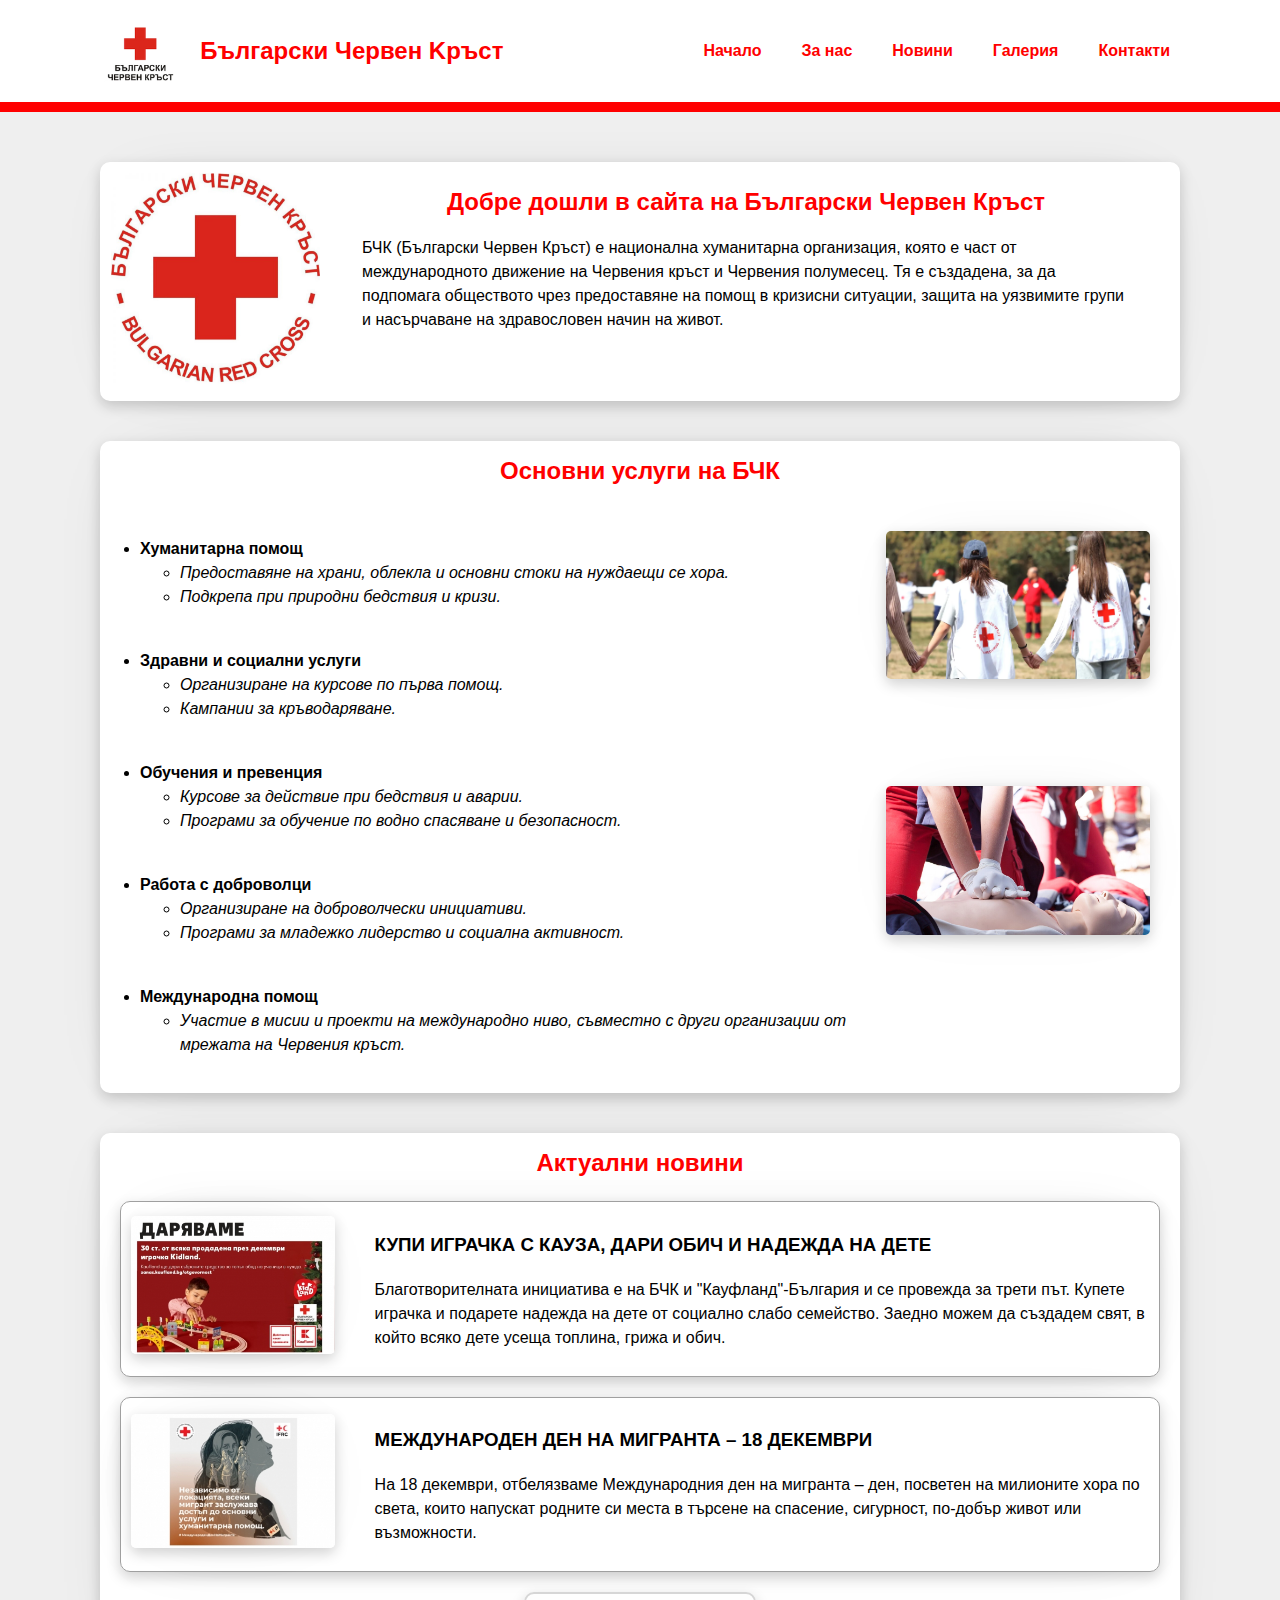
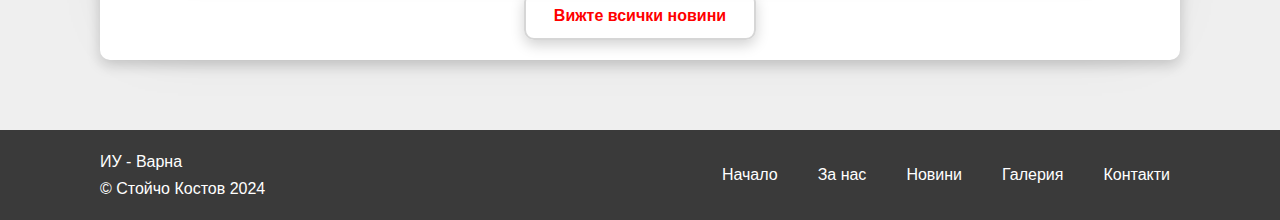
<file: index.html>
<!DOCTYPE html>
<html lang="bg">
<head>
    <meta charset="UTF-8">
    <meta name="viewport" content="width=device-width, initial-scale=1.0">
    <meta name="description" content="Главната страница на БЧК">
    <meta name="keywords" content="БЧК, Български Червен Кръст, организация, доброволност">
    <meta name="author" content="Стойчо Костов">
    <title>Български Червен кръст</title>
    <link rel="stylesheet" href="style.css">
    <link rel="icon" href="images/logo.png" type="image/x-icon">
</head>
<body>
    <header>
        <div class="container">
            <div class="header">
                <img src="images/logo.png" alt="Лого" class="logo">
                <h1>Български Червен Kръст</h1>
            </div>
            <nav>
                <ul>
                    <li><a href="index.html" title="Начало">Начало</a></li>
                    <li><a href="about.html" title="За нас">За нас</a></li>
                    <li><a href="news.html" title="Новини">Новини</a></li>
                    <li><a href="gallery.html" title="Галерия">Галерия</a></li>
                    <li><a href="contact.html" title="Контакти">Контакти</a></li>
                </ul>
            </nav>
        </div>
    </header>

    <main>
        <div class="container mainpage-container">
            <div class="content-container">
                <div class="mainpage">
                    <aside>
                        <img loading="lazy" src="images/mainpage_logo.png" alt="БЧК Лого">
                    </aside>
                    <section>
                        <h2>Добре дошли в сайта на Български Червен Кръст</h2>
                        <p>
                            БЧК (Български Червен Кръст) е национална хуманитарна организация, която е част от международното движение на Червения кръст и Червения полумесец. Тя е създадена, за да подпомага обществото чрез предоставяне на помощ в кризисни ситуации, защита на уязвимите групи и насърчаване на здравословен начин на живот.
                        </p>
                    </section>
                </div>
            </div>
            <div class="content-container">
                <div class="mainpage-services">
                    <h2>Основни услуги на БЧК</h2>
                    <section>
                        <ul class="mainlist">
                            <li class="mainlist-item">
                                Хуманитарна помощ
                                <ul class="sublist">
                                    <li class="sublist-item">Предоставяне на храни, облекла и основни стоки на нуждаещи се хора.</li>
                                    <li class="sublist-item">Подкрепа при природни бедствия и кризи.</li>
                                </ul>
                            </li>
                            <li class="mainlist-item">
                                Здравни и социални услуги
                                <ul class="sublist">
                                    <li class="sublist-item">Организиране на курсове по първа помощ.</li>
                                    <li class="sublist-item">Кампании за кръводаряване.</li>
                                </ul>
                            </li>
                            <li class="mainlist-item">
                                Обучения и превенция
                                <ul class="sublist">
                                    <li class="sublist-item">Курсове за действие при бедствия и аварии.</li>
                                    <li class="sublist-item">Програми за обучение по водно спасяване и безопасност.</li>
                                </ul>
                            </li>
                            <li class="mainlist-item">
                                Работа с доброволци
                                <ul class="sublist">
                                    <li class="sublist-item">Организиране на доброволчески инициативи.</li>
                                    <li class="sublist-item">Програми за младежко лидерство и социална активност.</li>
                                </ul>
                            </li>
                            <li class="mainlist-item">
                                Международна помощ
                                <ul class="sublist">
                                    <li class="sublist-item">Участие в мисии и проекти на международно ниво, съвместно с други организации от мрежата на Червения кръст.</li>
                                </ul>
                            </li>
                        </ul>
                    </section>
                    <aside>
                        <img loading="lazy" src="images/image1.png" alt="БЧК Изображение 1">
                        <img loading="lazy" src="images/image2.jpg" alt="БЧК Изображение 2">
                    </aside>
                </div>
            </div>
            <div class="content-container">
                <div class="mainpage-news">
                    <h2>Актуални новини</h2>
                    <div class="content-container">
                        <div class="mainpage-news-article">
                            <aside>
                                <img loading="lazy" src="images/news/kidland_bchk_dareniq.jpg" alt="БЧК - Даряваме 30ст. от всяка продадена през декември играчка Kidland.">
                            </aside>
                            <section>
                                <h3>КУПИ ИГРАЧКА С КАУЗА, ДАРИ ОБИЧ И НАДЕЖДА НА ДЕТЕ</h3>
                                <p>Благотворителната инициатива е на БЧК и "Кауфланд"-България и се провежда за трети път. Купете играчка и подарете надежда на дете от социално слабо семейство. Заедно можем да създадем свят, в който всяко дете усеща топлина, грижа и обич.</p>
                            </section>
                        </div>
                    </div>
                    <div class="content-container">
                        <div class="mainpage-news-article">
                            <aside>
                                <img loading="lazy" src="images/news/den-na-migranta.jpg" alt="Международен ден на мигранта">
                            </aside>
                            <section>
                                <h3>МЕЖДУНАРОДЕН ДЕН НА МИГРАНТА – 18 ДЕКЕМВРИ</h3>
                                <p>На 18 декември, отбелязваме Международния ден на мигранта – ден, посветен на милионите хора по света, които напускат родните си места в търсене на спасение, сигурност,  по-добър живот или възможности. </p>
                            </section>
                        </div>
                    </div>
                    <a href="news.html" class="news-link" title="Всички новини">Вижте всички новини</a>
                </div>
            </div>
        </div>
    </main>
    

    <footer>
        <div class="container">
            <div class="credits">
                <p>ИУ - Варна</p>
                <p>&copy; Стойчо Костов 2024</p>
            </div>
            <nav>
                <ul>
                    <li><a href="index.html" title="Начало">Начало</a></li>
                    <li><a href="about.html" title="За нас">За нас</a></li>
                    <li><a href="news.html" title="Новини">Новини</a></li>
                    <li><a href="gallery.html" title="Галерия">Галерия</a></li>
                    <li><a href="contact.html" title="Контакти">Контакти</a></li>
                </ul>
            </nav>
        </div>
    </footer>
</body>
</html>
</file>
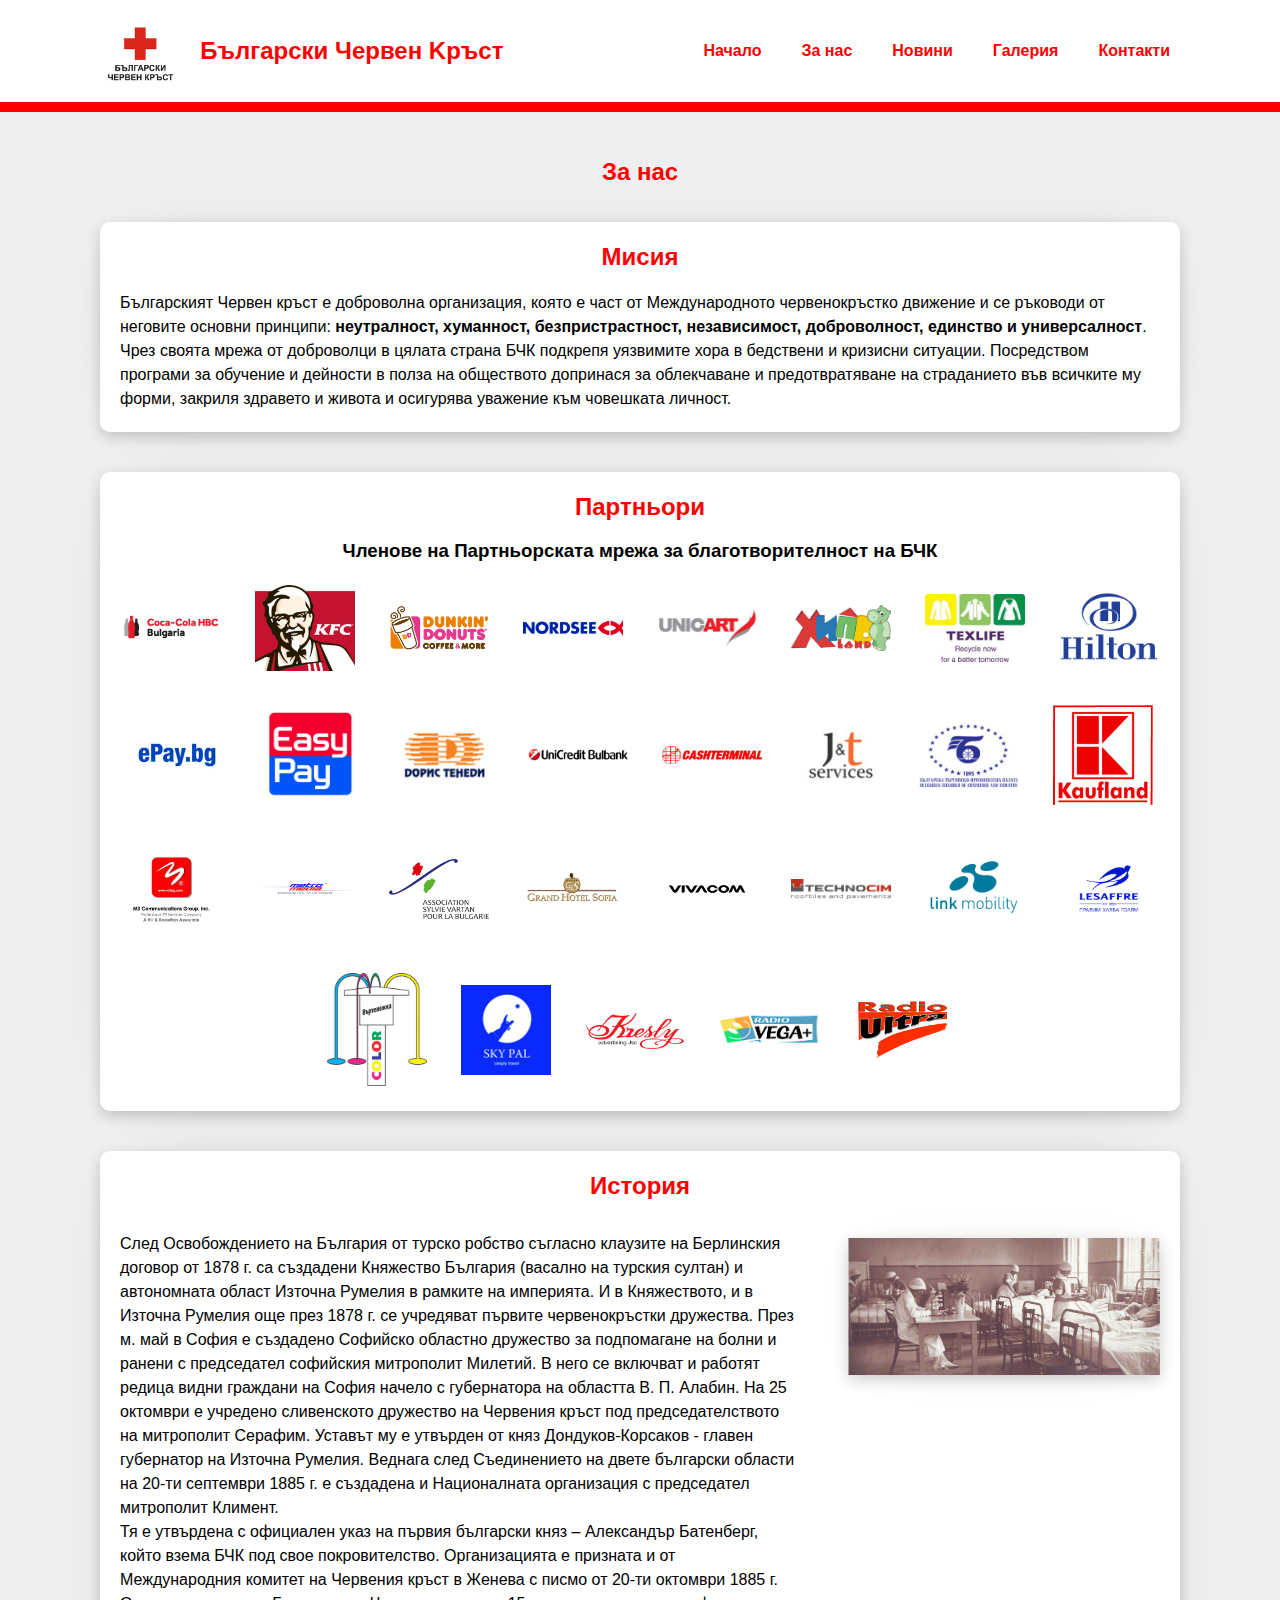
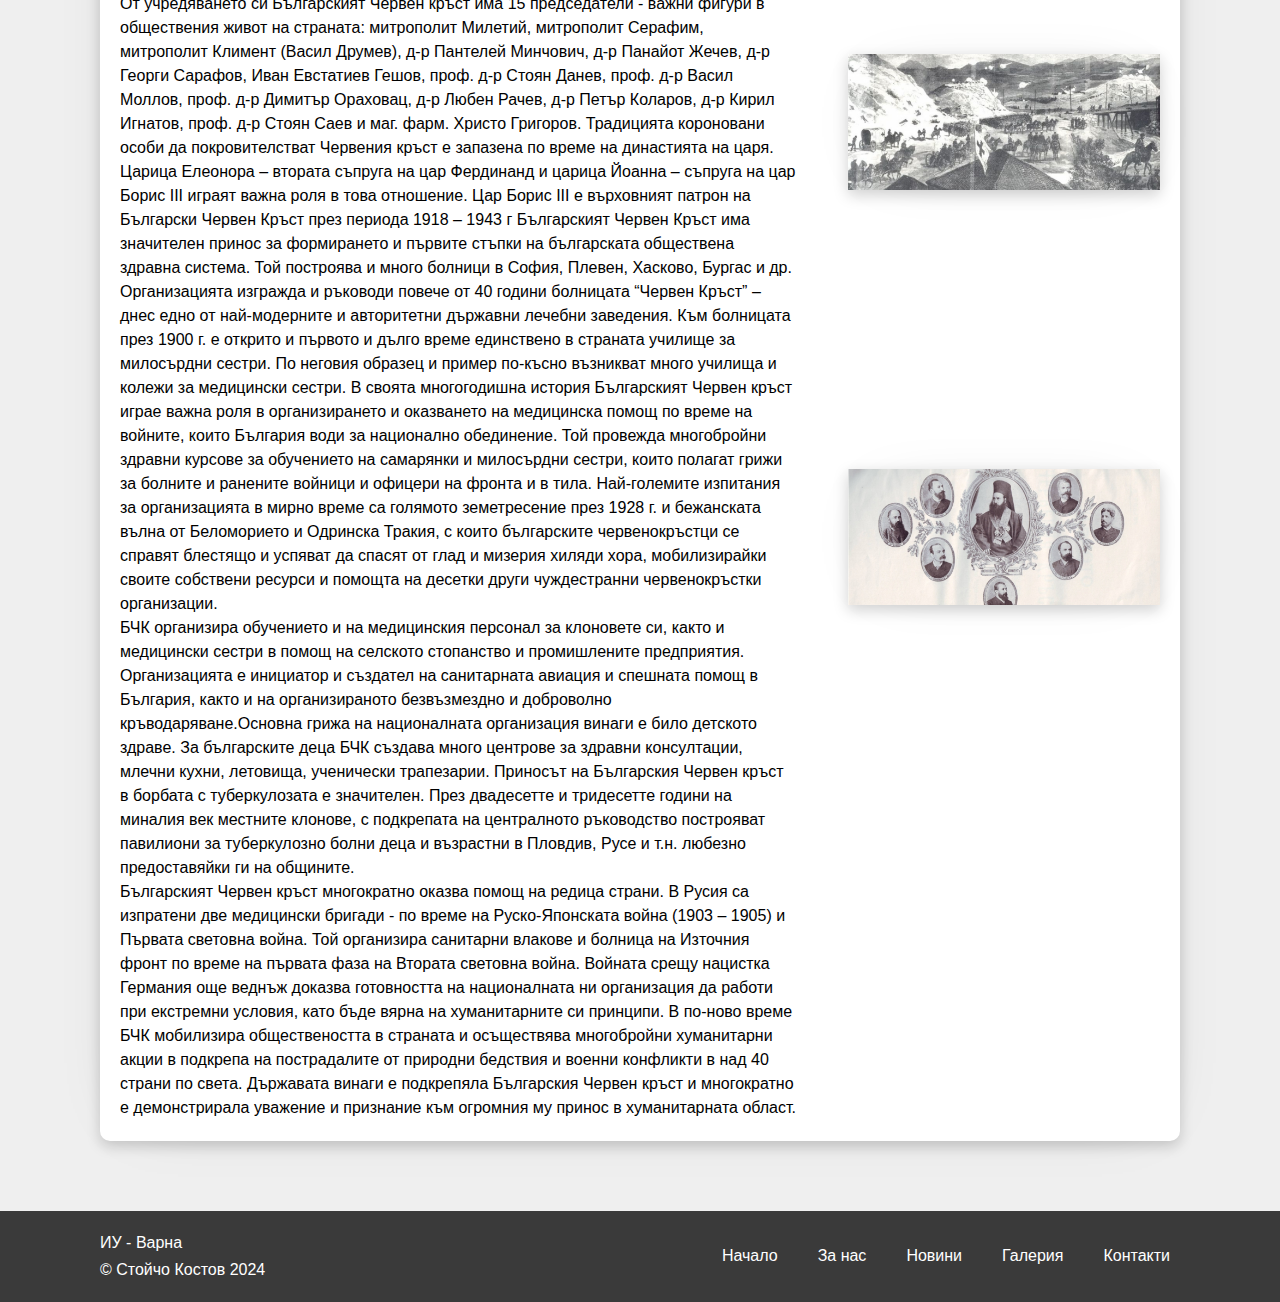
<file: about.html>
<!DOCTYPE html>
<html lang="bg">
<head>
    <meta charset="UTF-8">
    <meta name="viewport" content="width=device-width, initial-scale=1.0">
    <meta name="description" content="Информация, история и мисия на БЧК">
    <meta name="keywords" content="БЧК, Български Червен Кръст, Информация за БЧК">
    <meta name="author" content="Стойчо Костов">
    <title>За нас</title>
    <link rel="stylesheet" href="style.css">
    <link rel="icon" href="images/logo.png" type="image/x-icon">
</head>
<body>
    <header>
        <div class="container">
            <div class="header">
                <img src="images/logo.png" alt="Лого" class="logo">
                <h1>Български Червен Kръст</h1>
            </div>
            <nav>
                <ul>
                    <li><a href="index.html" title="Начало">Начало</a></li>
                    <li><a href="about.html" title="За нас">За нас</a></li>
                    <li><a href="news.html" title="Новини">Новини</a></li>
                    <li><a href="gallery.html" title="Галерия">Галерия</a></li>
                    <li><a href="contact.html" title="Контакти">Контакти</a></li>
                </ul>
            </nav>
        </div>
    </header>

    <main>
        <div class="container aboutpage-container">
            <h2>За нас</h2>
            <div class="content-container">
                <div class="mission">
                    <h2>Мисия</h2>
                    <p>Българският Червен кръст е доброволна организация, която е част от Международното червенокръстко движение и се ръководи от неговите основни принципи: <span class="bold">неутралност, хуманност, безпристрастност, независимост, доброволност, единство и универсалност</span>. Чрез своята мрежа от доброволци в цялата страна БЧК подкрепя уязвимите хора в бедствени и кризисни ситуации. Посредством програми за обучение и дейности в полза на обществото допринася за облекчаване и предотвратяване на страданието във всичките му форми, закриля здравето и живота и осигурява уважение към човешката личност. </p>
                </div>
            </div>
            <div class="content-container">
                <div class="partners">
                    <h2>Партньори</h2>
                    <h3>Членове на Партньорската мрежа за благотворителност на БЧК</h3>
                    <div class="partner-logos">
                        <img loading="lazy" src="images/partner_logos/cocacola.jpg" alt="Кока Кола">
                        <img loading="lazy" src="images/partner_logos/kfc.jpg" alt="KFC">
                        <img loading="lazy" src="images/partner_logos/dunkindonuts.jpg" alt="Dunkin Donuts">
                        <img loading="lazy" src="images/partner_logos/nordsee.jpg" alt="Nordsee">
                        <img loading="lazy" src="images/partner_logos/unicart.jpg" alt="Unicart">
                        <img loading="lazy" src="images/partner_logos/hipoland.jpg" alt="Hipoland">
                        <img loading="lazy" src="images/partner_logos/texlife.jpg" alt="Texlife">
                        <img loading="lazy" src="images/partner_logos/hilton.jpg" alt="Hilton">
                        <img loading="lazy" src="images/partner_logos/epay.jpg" alt="ePay">
                        <img loading="lazy" src="images/partner_logos/easypay.jpg" alt="Easypay">
                        <img loading="lazy" src="images/partner_logos/doris_tenedi.jpg" alt="Дорис Тенеди">
                        <img loading="lazy" src="images/partner_logos/unicredit.jpg" alt="UniCredit Bulbank">
                        <img loading="lazy" src="images/partner_logos/cashterminal.jpg" alt="CashTerminal">
                        <img loading="lazy" src="images/partner_logos/jt.jpg" alt="J&T Services">
                        <img loading="lazy" src="images/partner_logos/btp.jpg" alt="Българска търговско-промишлена палата">
                        <img loading="lazy" src="images/partner_logos/kaufland.jpg" alt="Кауфланд">
                        <img loading="lazy" src="images/partner_logos/m3.jpg" alt="M3 Communications Group">
                        <img loading="lazy" src="images/partner_logos/metro.jpg" alt="Metro Media">
                        <img loading="lazy" src="images/partner_logos/sylvievartan.jpg" alt="Association Sylvie Vartan Pour La Bulgarie">
                        <img loading="lazy" src="images/partner_logos/grandhotel.jpg" alt="Grand Hotel Sofia">
                        <img loading="lazy" src="images/partner_logos/vivacom.jpg" alt="Vivacom">
                        <img loading="lazy" src="images/partner_logos/technocim.jpg" alt="Technocim">
                        <img loading="lazy" src="images/partner_logos/linkmobility.jpg" alt="Link Mobility">
                        <img loading="lazy" src="images/partner_logos/lesaffre.jpg" alt="Lesaffre">
                        <img loading="lazy" src="images/partner_logos/color.jpg" alt="Color">
                        <img loading="lazy" src="images/partner_logos/skypal.jpg" alt="Sky Pal">
                        <img loading="lazy" src="images/partner_logos/kresly.jpg" alt="Kresly Advertising">
                        <img loading="lazy" src="images/partner_logos/radiovega.jpg" alt="Radio Vega+">
                        <img loading="lazy" src="images/partner_logos/radioultra.jpg" alt="Radio Ultra">
                    </div>
                </div>
            </div>
            <div class="content-container">
                <div class="history">
                    <h2>История</h2>
                    <section>
                        <p>
                            След Освобождението на България от турско робство съгласно клаузите на Берлинския договор от 1878 г. са създадени Княжество България (васално на турския султан) и автономната област Източна Румелия в рамките на империята. И в Княжеството, и в Източна Румелия още през 1878 г. се учредяват първите червенокръстки дружества. През м. май в София е създадено Софийско областно дружество за подпомагане на болни и ранени с председател софийския митрополит Милетий. В него се включват и работят редица видни граждани на София начело с губернатора на областта В. П. Алабин. На 25 октомври е учредено сливенското дружество на Червения кръст под председателството на митрополит Серафим. Уставът му е утвърден от княз Дондуков-Корсаков - главен губернатор на Източна Румелия. Веднага след Съединението на двете български области на 20-ти септември 1885 г. е създадена и Националната организация с председател митрополит Климент.
                            <br>Тя е утвърдена с официален указ на първия български княз – Александър Батенберг, който взема БЧК под свое покровителство. Организацията е призната и от Международния комитет на Червения кръст в Женева с писмо от 20-ти октомври 1885 г. От учредяването си Българският Червен кръст има 15 председатели - важни фигури в обществения живот на страната: митрополит Милетий, митрополит Серафим, митрополит Климент (Васил Друмев), д-р Пантелей Минчович, д-р Панайот Жечев, д-р Георги Сарафов, Иван Евстатиев Гешов, проф. д-р Стоян Данев, проф. д-р Васил Моллов, проф. д-р Димитър Ораховац, д-р Любен Рачев, д-р Петър Коларов, д-р Кирил Игнатов, проф. д-р Стоян Саев и маг. фарм. Христо Григоров. Традицията короновани особи да покровителстват Червения кръст е запазена по време на династията на царя. Царица Елеонора – втората съпруга на цар Фердинанд и царица Йоанна – съпруга на цар Борис III играят важна роля в това отношение. Цар Борис III е върховният патрон на Български Червен Кръст през периода 1918 – 1943 г Българският Червен Кръст има значителен принос за формирането и първите стъпки на българската обществена здравна система. Той построява и много болници в София, Плевен, Хасково, Бургас и др. Организацията изгражда и ръководи повече от 40 години болницата “Червен Кръст” – днес едно от най-модерните и авторитетни държавни лечебни заведения. Към болницата през 1900 г. е открито и първото и дълго време единствено в страната училище за милосърдни сестри. По неговия образец и пример по-късно възникват много училища и колежи за медицински сестри. В своята многогодишна история Българският Червен кръст играе важна роля в организирането и оказването на медицинска помощ по време на войните, които България води за национално обединение. Той провежда многобройни здравни курсове за обучението на самарянки и милосърдни сестри, които полагат грижи за болните и ранените войници и офицери на фронта и в тила. Най-големите изпитания за организацията в мирно време са голямото земетресение през 1928 г. и бежанската вълна от Беломорието и Одринска Тракия, с които българските червенокръстци се справят блестящо и успяват да спасят от глад и мизерия хиляди хора, мобилизирайки своите собствени ресурси и помощта на десетки други чуждестранни червенокръстки организации.
                            <br>БЧК организира обучението и на медицинския персонал за клоновете си, както и медицински сестри в помощ на селското стопанство и промишлените предприятия. Организацията е инициатор и създател на санитарната авиация и спешната помощ в България, както и на организираното безвъзмездно и доброволно кръводаряване.Основна грижа на националната организация винаги е било детското здраве. За българските деца БЧК създава много центрове за здравни консултации, млечни кухни, летовища, ученически трапезарии. Приносът на Българския Червен кръст в борбата с туберкулозата е значителен. През двадесетте и тридесетте години на миналия век местните клонове, с подкрепата на централното ръководство построяват павилиони за туберкулозно болни деца и възрастни в Пловдив, Русе и т.н. любезно предоставяйки ги на общините.
                            <br>Българският Червен кръст многократно оказва помощ на редица страни. В Русия са изпратени две медицински бригади - по време на Руско-Японската война (1903 – 1905) и Първата световна война. Той организира санитарни влакове и болница на Източния фронт по време на първата фаза на Втората световна война. Войната срещу нацистка Германия още веднъж доказва готовността на националната ни организация да работи при екстремни условия, като бъде вярна на хуманитарните си принципи. В по-ново време БЧК мобилизира обществеността в страната и осъществява многобройни хуманитарни акции в подкрепа на пострадалите от природни бедствия и военни конфликти в над 40 страни по света. Държавата винаги е подкрепяла Българския Червен кръст и многократно е демонстрирала уважение и признание към огромния му принос в хуманитарната област. 
                        </p>
                    </section>
                    <aside>
                        <img loading="lazy" src="images/gallery/istoriq/history1.jpg" alt="История 1">
                        <img loading="lazy" src="images/gallery/istoriq/history4.jpg" alt="История 2">
                        <img loading="lazy" src="images/gallery/istoriq/history5.jpg" alt="История 3">
                    </aside>
                </div>
            </div>
        </div>
    </main>

    <footer>
        <div class="container">
            <div class="credits">
                <p>ИУ - Варна</p>
                <p>&copy; Стойчо Костов 2024</p>
            </div>
            <nav>
                <ul>
                    <li><a href="index.html" title="Начало">Начало</a></li>
                    <li><a href="about.html" title="За нас">За нас</a></li>
                    <li><a href="news.html" title="Новини">Новини</a></li>
                    <li><a href="gallery.html" title="Галерия">Галерия</a></li>
                    <li><a href="contact.html" title="Контакти">Контакти</a></li>
                </ul>
            </nav>
        </div>
    </footer>
</body>
</html>
</file>
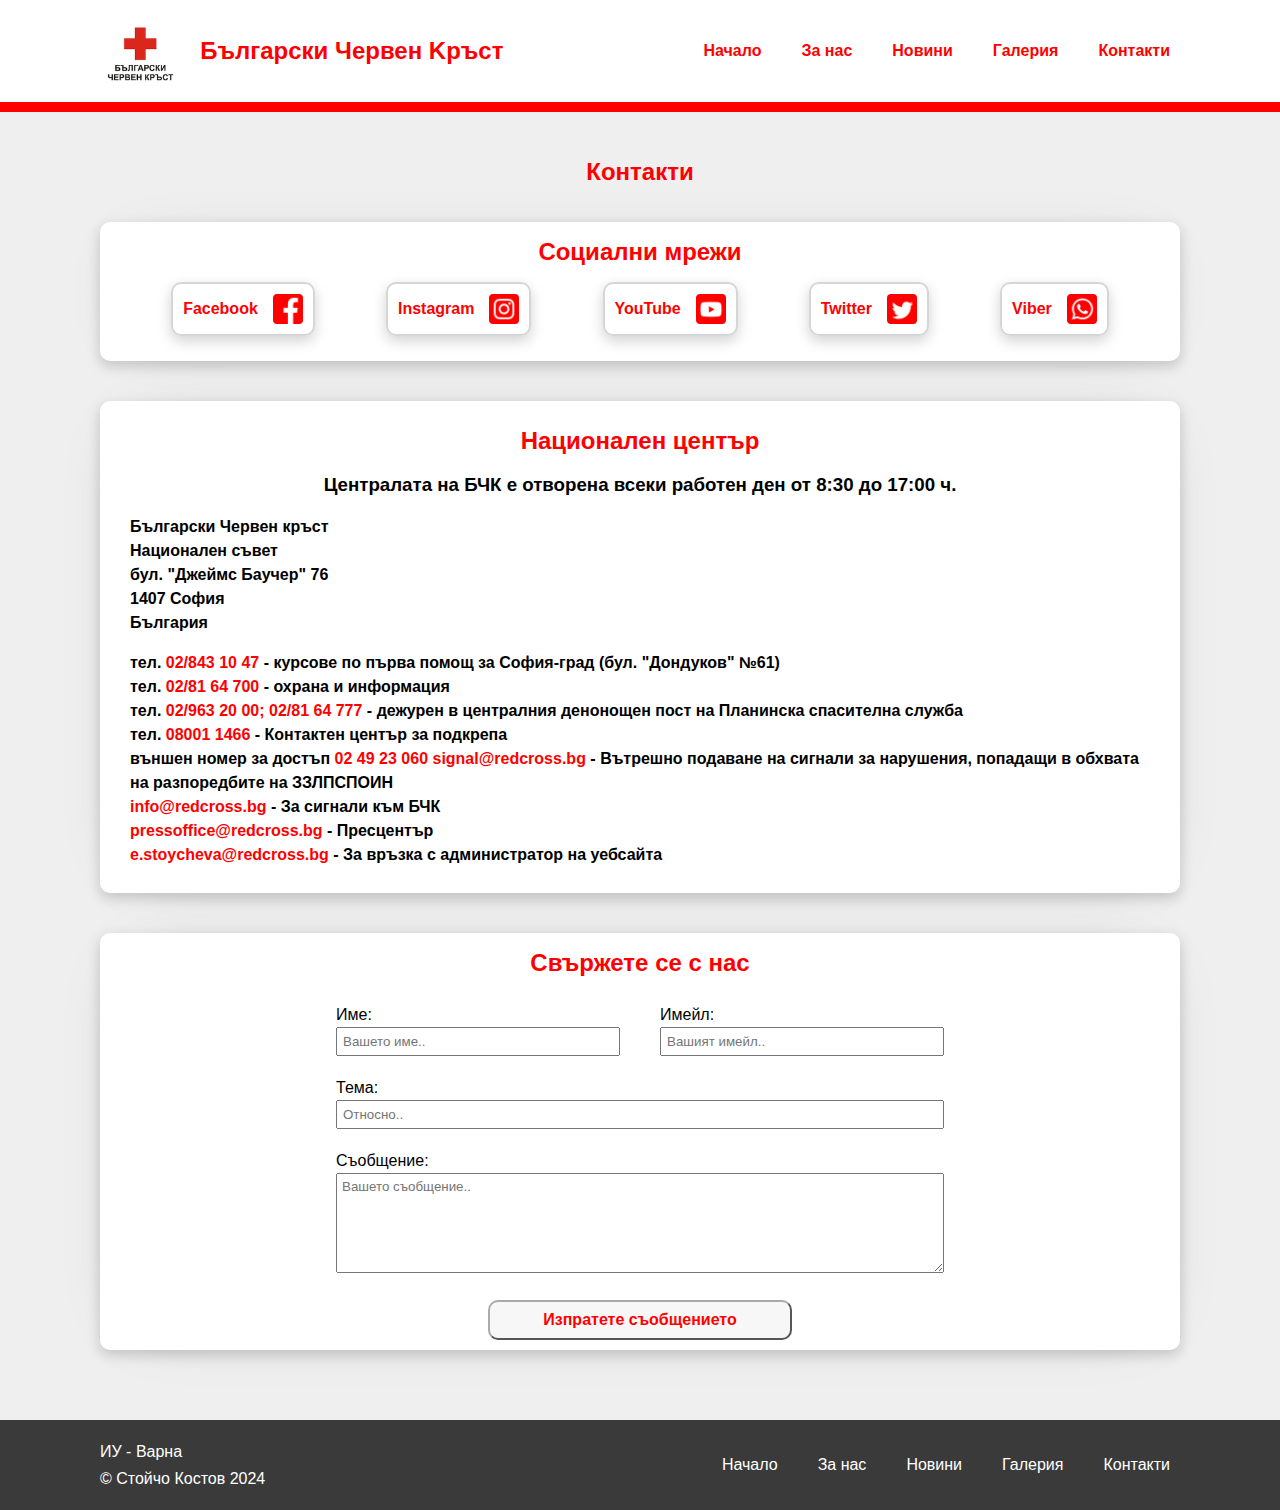
<file: contact.html>
<!DOCTYPE html>
<html lang="bg">
<head>
    <meta charset="UTF-8">
    <meta name="viewport" content="width=device-width, initial-scale=1.0">
    <meta name="description" content="Контакти за връзка с БЧК">
    <meta name="keywords" content="БЧК, Български Червен Кръст, БЧК Контакти, Контакти">
    <meta name="author" content="Стойчо Костов">
    <title>Контакти</title>
    <link rel="stylesheet" href="style.css">
    <link rel="icon" href="images/logo.png" type="image/x-icon">
    <script type="text/javascript" src="script.js"></script>
</head>
<body>
    <header>
        <div class="container">
            <div class="header">
                <img src="images/logo.png" alt="Лого" class="logo">
                <h1>Български Червен Kръст</h1>
            </div>
            <nav>
                <ul>
                    <li><a href="index.html" title="Начало">Начало</a></li>
                    <li><a href="about.html" title="За нас">За нас</a></li>
                    <li><a href="news.html" title="Новини">Новини</a></li>
                    <li><a href="gallery.html" title="Галерия">Галерия</a></li>
                    <li><a href="contact.html" title="Контакти">Контакти</a></li>
                </ul>
            </nav>
        </div>
    </header>

    <main>
        <div class="container contact-container">
            <h2>Контакти</h2>
            <div class="content-container">
                <div class="social-media">
                    <h2>Социални мрежи</h2>
                    <ul>
                        <li>
                            <a target="_blank" href="https://www.facebook.com/BulgarianRedCross" title="Facebook Link">Facebook
                                <img loading="lazy" src="images/social_media_icons/facebook.png" alt="Facebook Icon" class="icon">
                            </a>
                            
                        </li>
                        <li>
                            <a target="_blank" href="https://www.instagram.com/redcrossbg/" title="Instagram Link">Instagram
                                <img loading="lazy" src="images/social_media_icons/instagram.png" alt="Instagram Icon" class="icon">
                            </a>
                            
                        </li>
                        <li>
                            <a target="_blank" href="https://www.youtube.com/user/RedCrossBG" title="YouTube Link">YouTube
                                <img loading="lazy" src="images/social_media_icons/youtube.png" alt="YouTube Icon" class="icon">
                            </a>
                            
                        </li>
                        <li>
                            <a target="_blank" href="https://twitter.com/BGRedCross" title="Twitter Link">Twitter
                                <img loading="lazy" src="images/social_media_icons/twitter.png" alt="Twitter Icon" class="icon">
                            </a>
                            
                        </li>
                        <li>
                            <a target="_blank" href="https://invite.viber.com/?g2=AQBzVQootwSqpEteQAOeJ9peww1kAOZ4VdWWAC%2F%2FbG0tPLcJN4IwfqSW%2FhYGbBwv&lang=en" title="Viber Link">Viber
                                <img loading="lazy" src="images/social_media_icons/viber.png" alt="Viber Icon" class="icon">
                            </a>
                            
                        </li>
                    </ul>
                </div>
            </div>
            <div class="content-container">
                <div class="national-centre">
                    <h2>Национален център</h2>
                    <h3>Централата на БЧК е отворена всеки работен ден от 8:30 до 17:00 ч.</h3>
                    <p>
                        Български Червен кръст
                        <br>Национален съвет
                        <br>бул. "Джеймс Баучер" 76
                        <br>1407 София
                        <br>България
                    </p>
                    
                    <p>
                        тел. <span class="highlight-red">02/843 10 47</span> - курсове по първа помощ за София-град (бул. "Дондуков" №61)
                        <br>тел. <span class="highlight-red">02/81 64 700</span> - охрана и информация
                        <br>тел. <span class="highlight-red">02/963 20 00; 02/81 64 777</span> - дежурен в централния денонощен пост на Планинска спасителна служба
                        <br>тел. <span class="highlight-red">08001 1466</span> - Контактен център за подкрепа
                        <br>външен номер за достъп <span class="highlight-red">02 49 23 060 signal@redcross.bg</span> - Вътрешно подаване на сигнали за нарушения, попадащи в обхвата на разпоредбите на ЗЗЛПСПОИН
                        <br><span class="highlight-red">info@redcross.bg</span> - За сигнали към БЧК
                        <br><span class="highlight-red">pressoffice@redcross.bg</span> - Пресцентър
                        <br><span class="highlight-red">e.stoycheva@redcross.bg</span>  - За връзка с администратор на уебсайта
                    </p>
                </div>
            </div>
            <div class="content-container">
                <div class="contact-form">
                    <h2>Свържете се с нас</h2>
                    <form class="form" id="form">
                        <div class="row">
                            <div class="col">
                                <label for="name">Име:</label>
                                <input type="text" name="name" id="name" placeholder="Вашето име..">
                            </div>
                            <div class="col">
                                <label for="email">Имейл:</label>
                                <input type="text" name="email" id="email" placeholder="Вашият имейл..">
                            </div>
                        </div>
                        <div class="row">
                            <div class="col">
                                <label for="topic">Тема:</label>
                                <input type="text" name="topic" id="topic" placeholder="Относно..">
                            </div>
                        </div>
                        <div class="row">
                            <div class="col">
                                <label for="message">Съобщение:</label>
                                <textarea name="message" id="message" placeholder="Вашето съобщение.."></textarea>
                            </div>
                        </div>
                        <div class="row">
                            <div class="col">
                                <input type="submit" id="submit" name="submit" onclick="submitForm()" value="Изпратете съобщението">
                            </div>
                        </div>
                        <div class="row submit-message"></div>
                    </form>
                </div>
            </div>
        </div>
    </main>

    <footer>
        <div class="container">
            <div class="credits">
                <p>ИУ - Варна</p>
                <p>&copy; Стойчо Костов 2024</p>
            </div>
            <nav>
                <ul>
                    <li><a href="index.html" title="Начало">Начало</a></li>
                    <li><a href="about.html" title="За нас">За нас</a></li>
                    <li><a href="news.html" title="Новини">Новини</a></li>
                    <li><a href="gallery.html" title="Галерия">Галерия</a></li>
                    <li><a href="contact.html" title="Контакти">Контакти</a></li>
                </ul>
            </nav>
        </div>
    </footer>
</body>
</html>
</file>
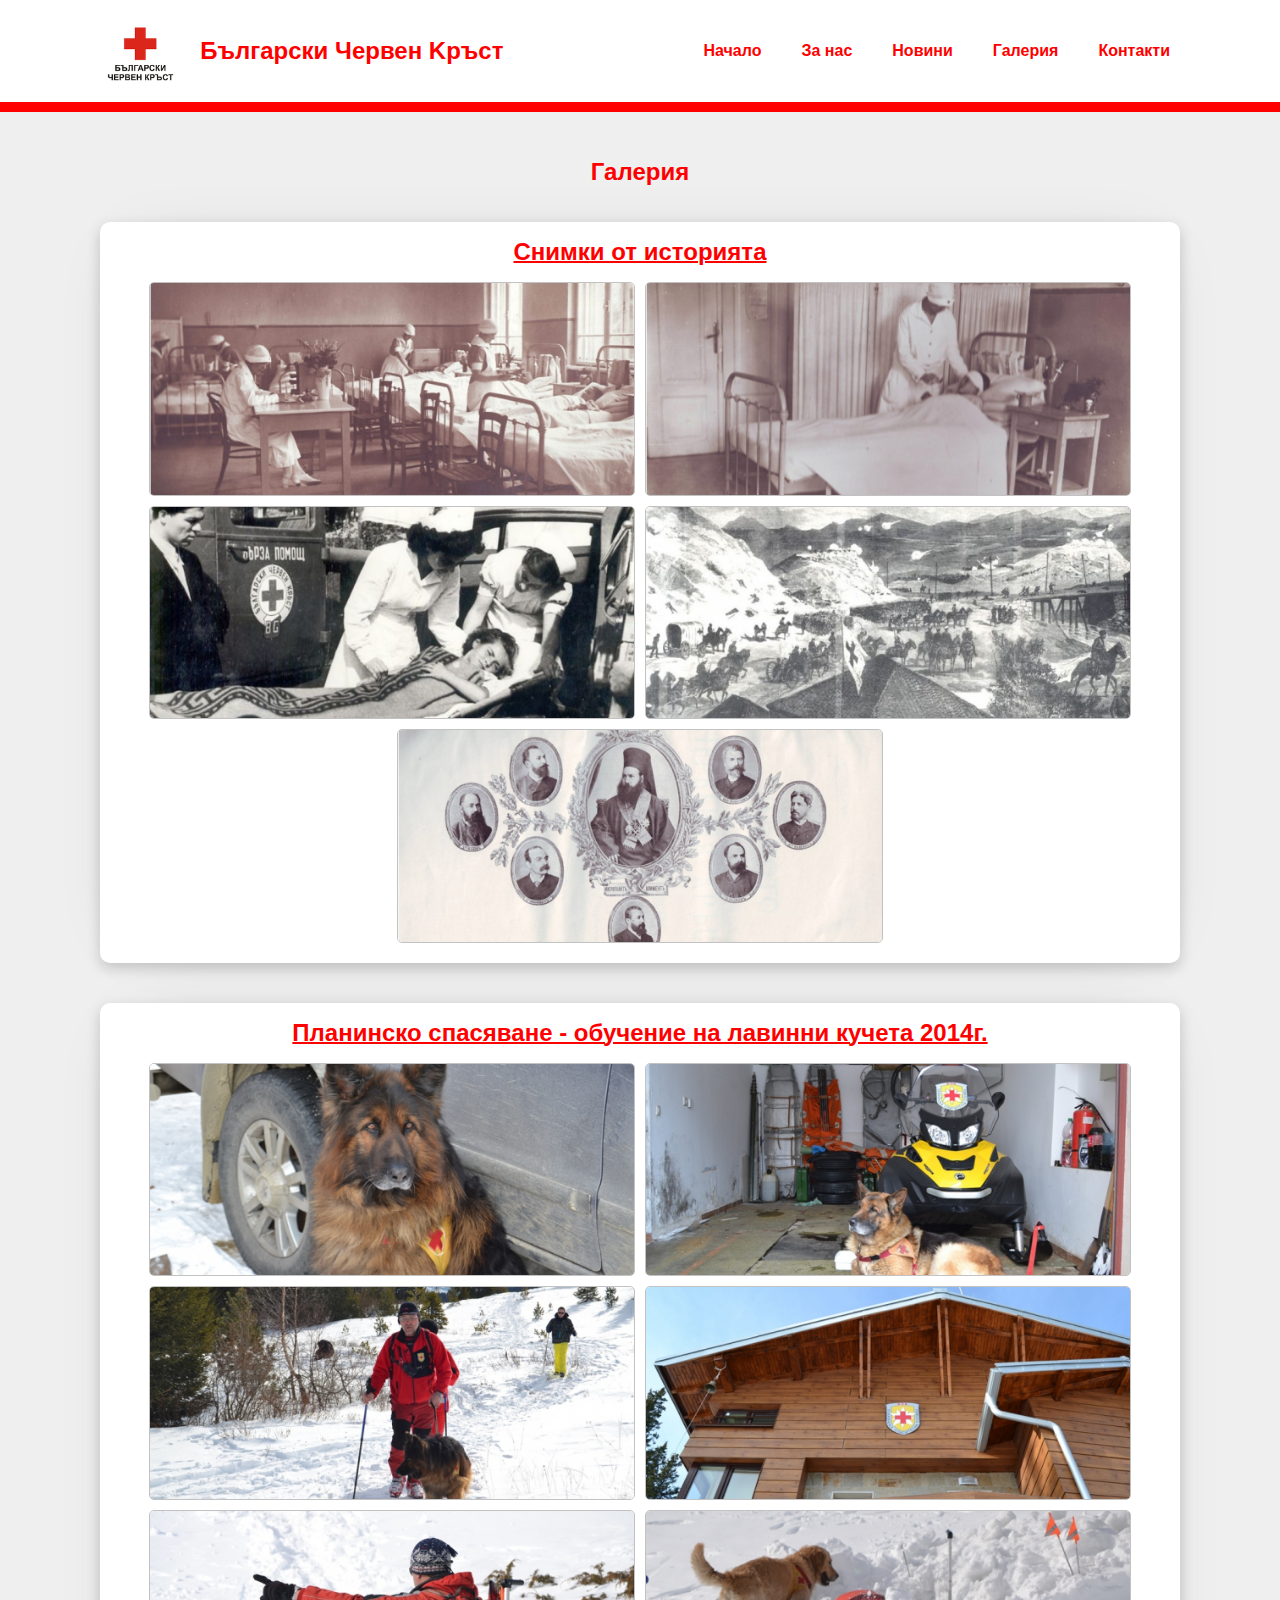
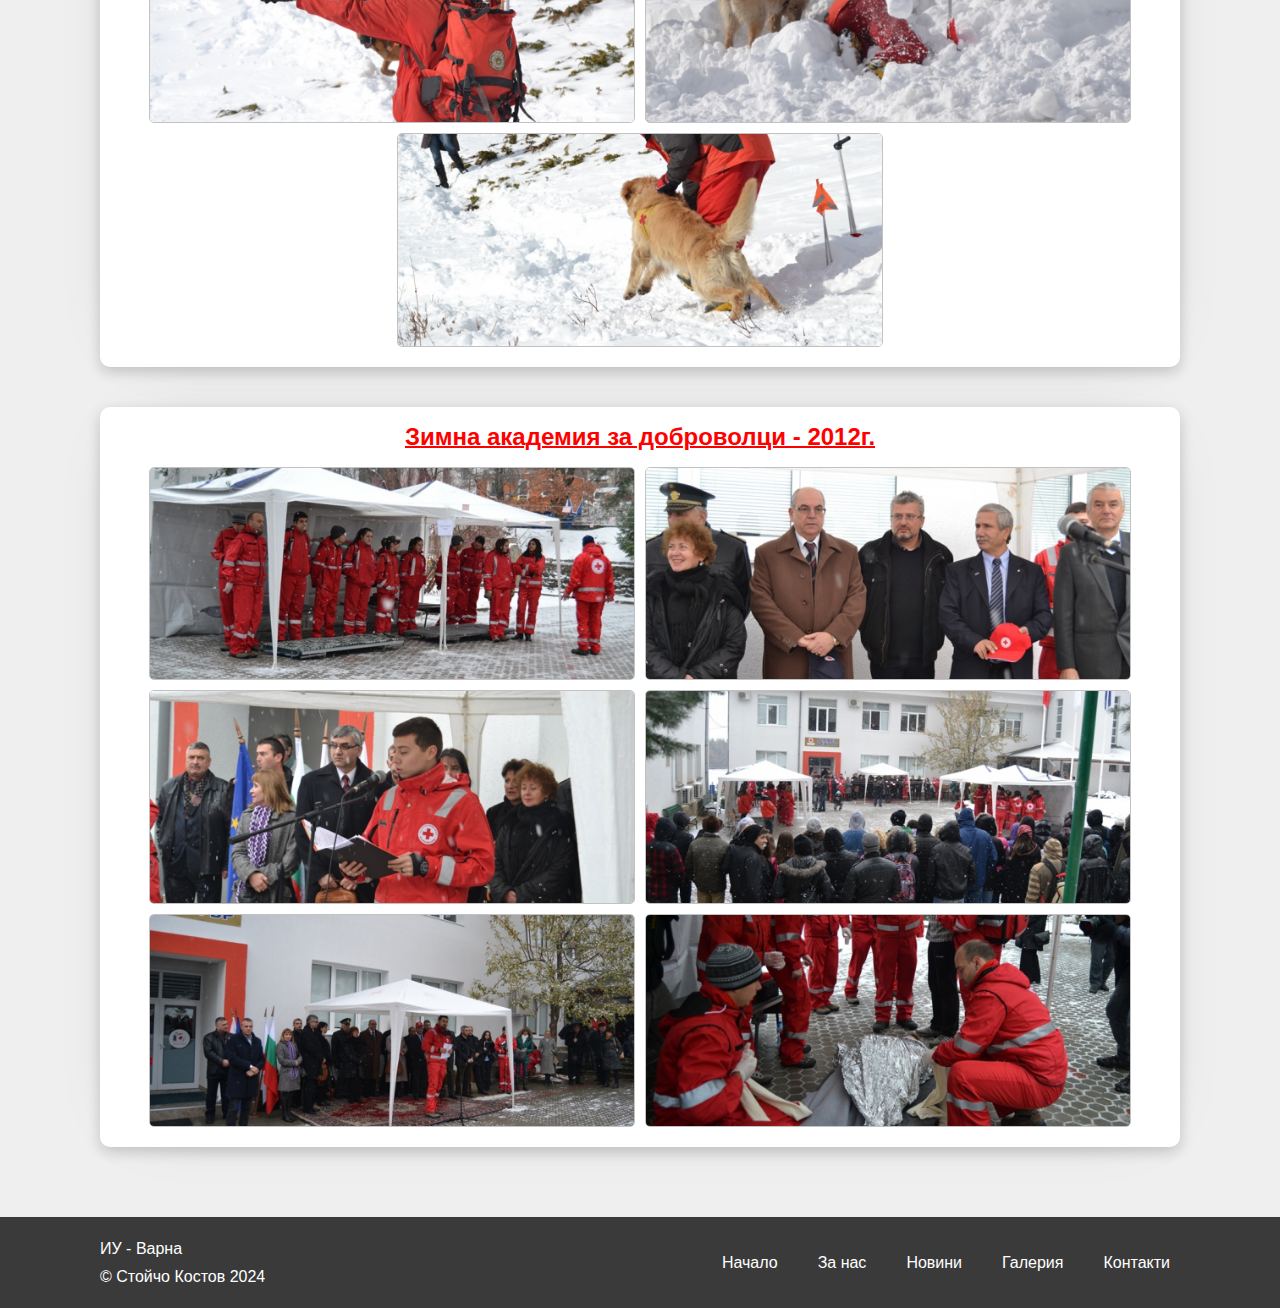
<file: gallery.html>
<!DOCTYPE html>
<html lang="bg">
<head>
    <meta charset="UTF-8">
    <meta name="viewport" content="width=device-width, initial-scale=1.0">
    <meta name="description" content="Галерия на БЧК">
    <meta name="keywords" content="БЧК, Български Червен Кръст, Галерия, БЧК Галерия">
    <meta name="author" content="Стойчо Костов">
    <title>Галерия</title>
    <link rel="stylesheet" href="style.css">
    <link rel="icon" href="images/logo.png" type="image/x-icon">
</head>
<body>
    <header>
        <div class="container">
            <div class="header">
                <img src="images/logo.png" alt="Лого" class="logo">
                <h1>Български Червен Kръст</h1>
            </div>
            <nav>
                <ul>
                    <li><a href="index.html" title="Начало">Начало</a></li>
                    <li><a href="about.html" title="За нас">За нас</a></li>
                    <li><a href="news.html" title="Новини">Новини</a></li>
                    <li><a href="gallery.html" title="Галерия">Галерия</a></li>
                    <li><a href="contact.html" title="Контакти">Контакти</a></li>
                </ul>
            </nav>
        </div>
    </header>

    <main>
        <h2>Галерия</h2>
        <div class="container gallery-container">
            <div class="content-container">
                <div class="gallery-images">
                    <h2>Снимки от историята</h2>
                    <div class="gallery-images-container">
                        <img loading="lazy" src="images/gallery/istoriq/history1.jpg" alt="История 1">
                        <img loading="lazy" src="images/gallery/istoriq/history2.jpg" alt="История 2">
                        <img loading="lazy" src="images/gallery/istoriq/history3.jpg" alt="История 3">
                        <img loading="lazy" src="images/gallery/istoriq/history4.jpg" alt="История 4">
                        <img loading="lazy" src="images/gallery/istoriq/history5.jpg" alt="История 5">
                    </div>
                </div>
            </div>
            <div class="content-container">
                <div class="gallery-images">
                    <h2>Планинско спасяване - обучение на лавинни кучета 2014г.</h2>
                    <div class="gallery-images-container">
                        <img loading="lazy" src="images/gallery/planinsko_spasqvane/lavinni_kucheta1.jpg" alt="Обучение на лавинни кучета 1">
                        <img loading="lazy" src="images/gallery/planinsko_spasqvane/lavinni_kucheta2.jpg" alt="Обучение на лавинни кучета 2">
                        <img loading="lazy" src="images/gallery/planinsko_spasqvane/lavinni_kucheta3.jpg" alt="Обучение на лавинни кучета 3">
                        <img loading="lazy" src="images/gallery/planinsko_spasqvane/lavinni_kucheta4.jpg" alt="Обучение на лавинни кучета 4">
                        <img loading="lazy" src="images/gallery/planinsko_spasqvane/lavinni_kucheta5.jpg" alt="Обучение на лавинни кучета 5">
                        <img loading="lazy" src="images/gallery/planinsko_spasqvane/lavinni_kucheta6.jpg" alt="Обучение на лавинни кучета 6">
                        <img loading="lazy" src="images/gallery/planinsko_spasqvane/lavinni_kucheta7.jpg" alt="Обучение на лавинни кучета 7">
                    </div>
                </div>
            </div>
            <div class="content-container">
                <div class="gallery-images">
                    <h2>Зимна академия за доброволци - 2012г.</h2>
                    <div class="gallery-images-container">
                        <img loading="lazy" src="images/gallery/zimna_akademiq/zimna_akademiq1.jpg" alt="Зимна академия 1">
                        <img loading="lazy" src="images/gallery/zimna_akademiq/zimna_akademiq2.jpg" alt="Зимна академия 2">
                        <img loading="lazy" src="images/gallery/zimna_akademiq/zimna_akademiq3.jpg" alt="Зимна академия 3">
                        <img loading="lazy" src="images/gallery/zimna_akademiq/zimna_akademiq4.jpg" alt="Зимна академия 4">
                        <img loading="lazy" src="images/gallery/zimna_akademiq/zimna_akademiq5.jpg" alt="Зимна академия 5">
                        <img loading="lazy" src="images/gallery/zimna_akademiq/zimna_akademiq6.jpg" alt="Зимна академия 6">
                    </div>
                </div>
            </div>
        </div>
    </main>
    

    <footer>
        <div class="container">
            <div class="credits">
                <p>ИУ - Варна</p>
                <p>&copy; Стойчо Костов 2024</p>
            </div>
            <nav>
                <ul>
                    <li><a href="index.html" title="Начало">Начало</a></li>
                    <li><a href="about.html" title="За нас">За нас</a></li>
                    <li><a href="news.html" title="Новини">Новини</a></li>
                    <li><a href="gallery.html" title="Галерия">Галерия</a></li>
                    <li><a href="contact.html" title="Контакти">Контакти</a></li>
                </ul>
            </nav>
        </div>
    </footer>
</body>
</html>
</file>
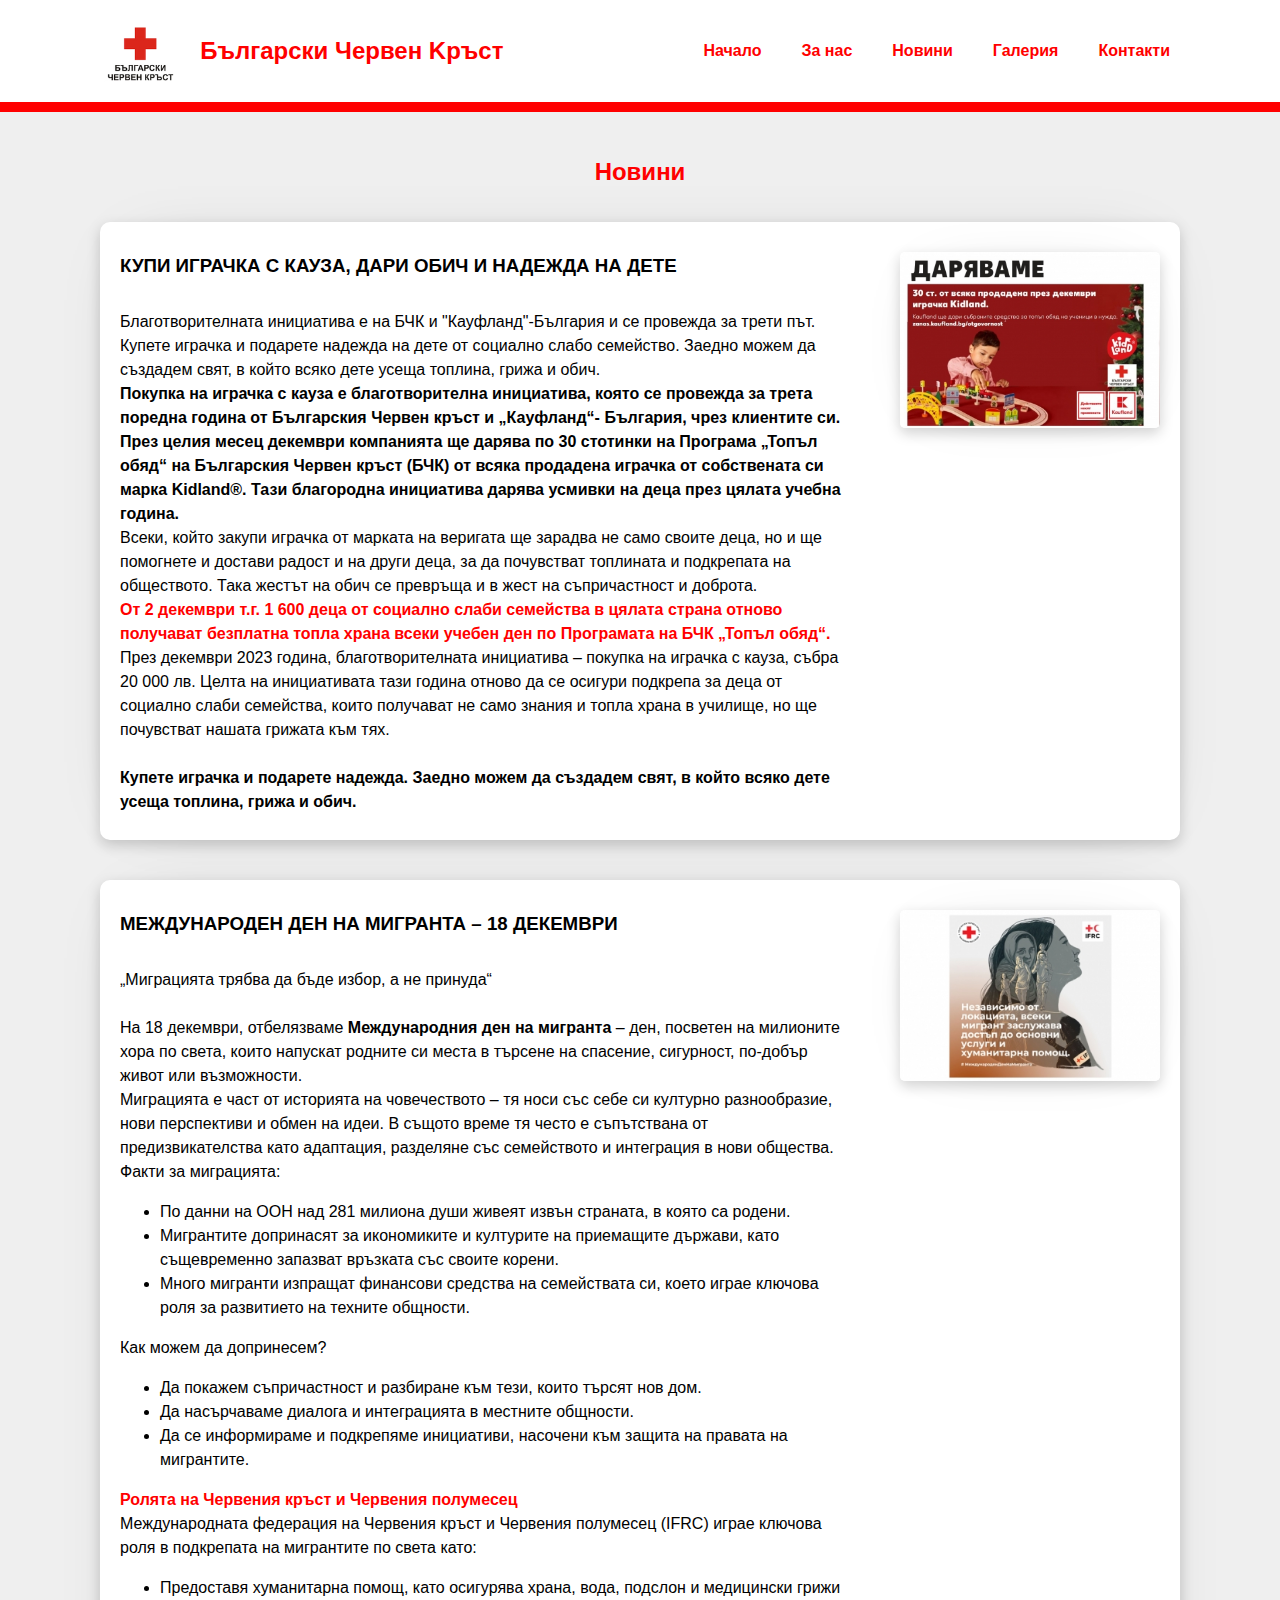
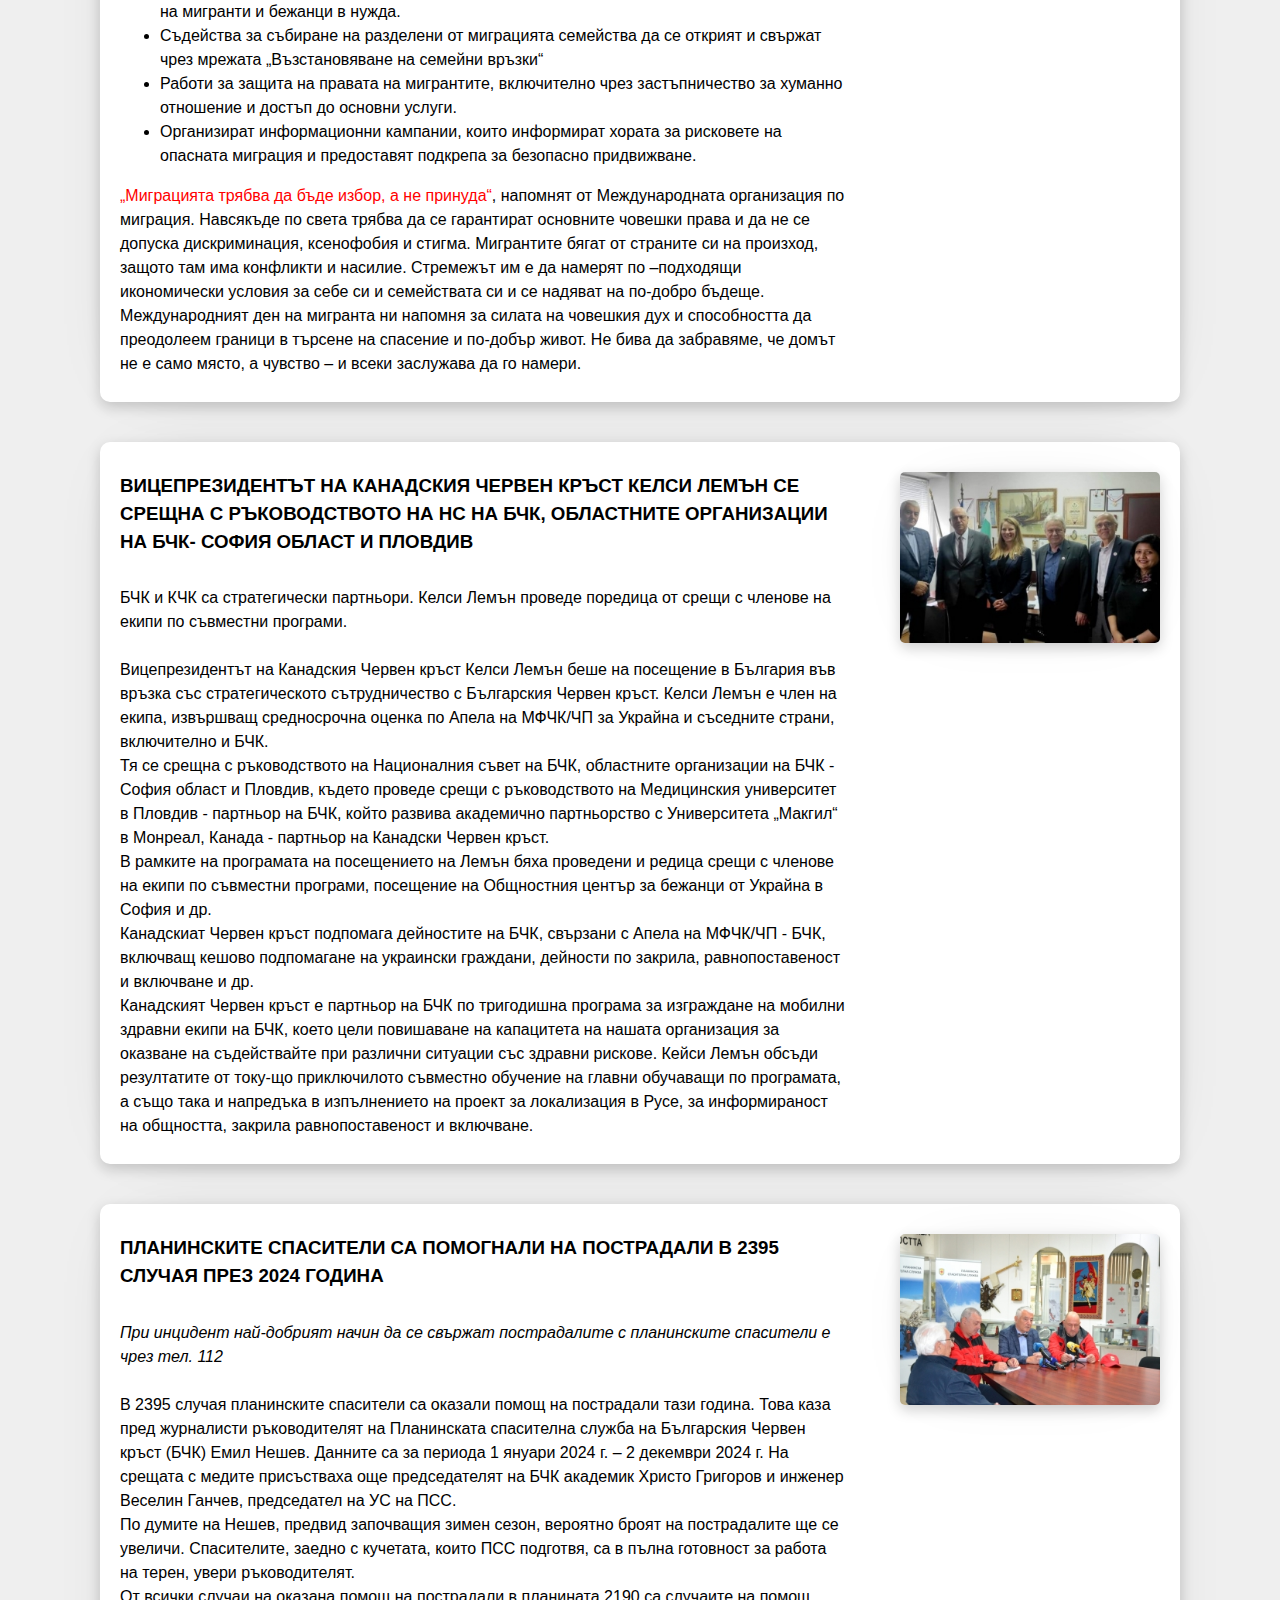
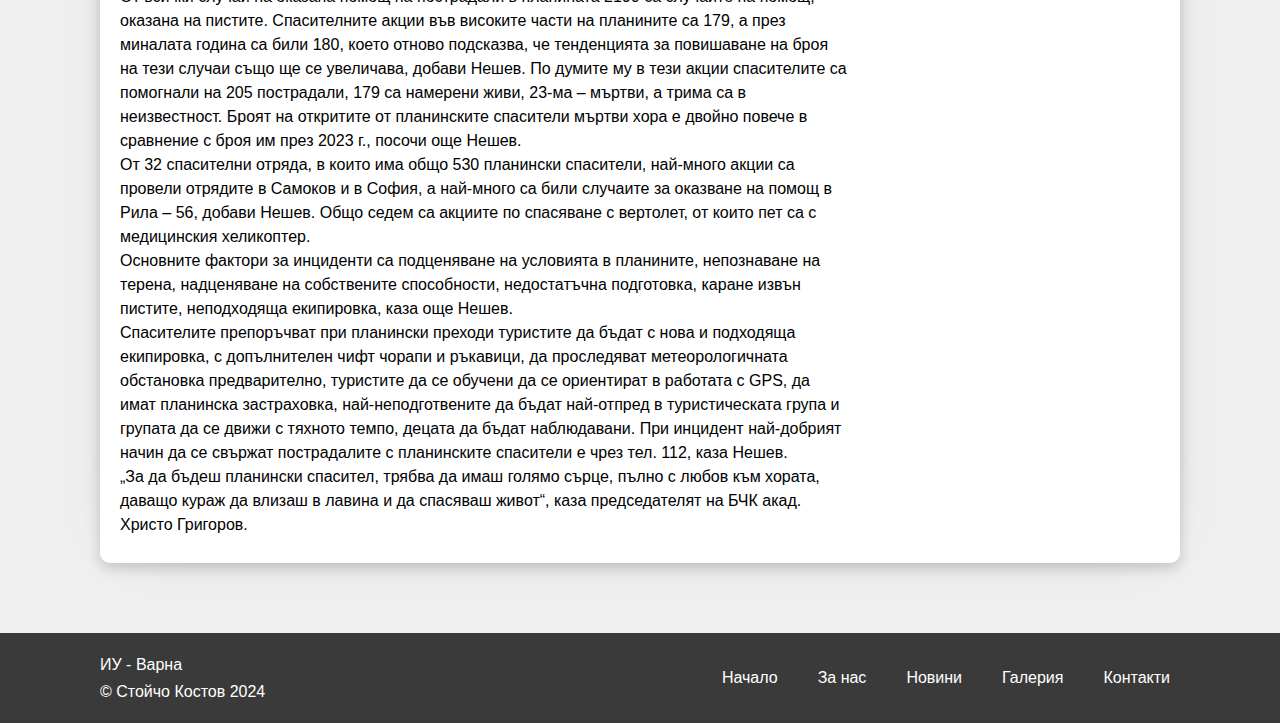
<file: news.html>
<!DOCTYPE html>
<html lang="bg">
<head>
    <meta charset="UTF-8">
    <meta name="viewport" content="width=device-width, initial-scale=1.0">
    <meta name="description" content="Новините на БЧК">
    <meta name="keywords" content="БЧК, Български Червен Кръст, БЧК Новини, Новини">
    <meta name="author" content="Стойчо Костов">
    <title>Новини</title>
    <link rel="stylesheet" href="style.css">
    <link rel="icon" href="images/logo.png" type="image/x-icon">
</head>
<body>
    <header>
        <div class="container">
            <div class="header">
                <img src="images/logo.png" alt="Лого" class="logo">
                <h1>Български Червен Kръст</h1>
            </div>
            <nav>
                <ul>
                    <li><a href="index.html" title="Начало">Начало</a></li>
                    <li><a href="about.html" title="За нас">За нас</a></li>
                    <li><a href="news.html" title="Новини">Новини</a></li>
                    <li><a href="gallery.html" title="Галерия">Галерия</a></li>
                    <li><a href="contact.html" title="Контакти">Контакти</a></li>
                </ul>
            </nav>
        </div>
    </header>

    <main>
        <div class="container news-container">
            <h2>Новини</h2>
            <div class="content-container">
                <div class="news-article">
                    <section>
                        <h3>
                            КУПИ ИГРАЧКА С КАУЗА, ДАРИ ОБИЧ И НАДЕЖДА НА ДЕТЕ
                        </h3>
                        <p>
                            Благотворителната инициатива е на БЧК и "Кауфланд"-България и се провежда за трети път. Купете играчка и подарете надежда на дете от социално слабо семейство. Заедно можем да създадем свят, в който всяко дете усеща топлина, грижа и обич.
                            <br><span class="bold">Покупка на играчка с кауза е благотворителна инициатива, която се провежда за трета поредна година от Българския Червен кръст и „Кауфланд“- България, чрез  клиентите си. През целия месец декември компанията ще дарява по 30 стотинки на Програма „Топъл обяд“ на Българския Червен кръст (БЧК) от всяка продадена играчка от собствената си марка Kidland®.  Тази благородна инициатива дарява усмивки на деца през цялата учебна година.</span>
                            <br>Всеки, който закупи играчка от марката на веригата ще зарадва не само своите деца, но и ще помогнете и достави радост и на други деца, за да почувстват топлината и подкрепата на обществото. Така жестът на обич се превръща и в жест на съпричастност и доброта.
                            <br><span class="highlight-red bold">От 2 декември т.г. 1 600 деца от социално слаби семейства в цялата страна отново получават безплатна топла храна всеки учебен ден по Програмата на БЧК „Топъл обяд“.</span>
                            <br>През декември 2023 година, благотворителната инициатива – покупка на играчка  с кауза, събра  20 000 лв.  Целта на инициативата тази година отново да се осигури подкрепа за деца от социално слаби семейства, които получават не само знания и топла храна в училище, но ще почувстват нашата грижата към тях.
                            <br>
                            <br><span class="bold">Купете играчка и подарете надежда. Заедно можем да създадем свят, в който всяко дете усеща топлина, грижа и обич. </span>
                        </p>
                    </section>
                    <aside>
                        <img loading="lazy" src="images/news/kidland_bchk_dareniq.jpg" alt="БЧК - Даряваме 30ст. от всяка продадена през декември играчка Kidland.">
                    </aside>
                </div>
            </div>
            <div class="content-container">
                <div class="news-article">
                    <section>
                        <h3>
                            МЕЖДУНАРОДЕН ДЕН НА МИГРАНТА – 18 ДЕКЕМВРИ                    
                        </h3>
                        <p>
                            „Миграцията трябва да бъде избор, а не принуда“
                            <br>
                            <br>На 18 декември, отбелязваме <span class="bold">Международния ден на мигранта</span> – ден, посветен на милионите хора по света, които напускат родните си места в търсене на спасение, сигурност,  по-добър живот или възможности. 
                            <br>Миграцията е част от историята на човечеството – тя носи със себе си културно разнообразие, нови перспективи и обмен на идеи. В същото време тя често е съпътствана от предизвикателства като адаптация, разделяне със семейството и интеграция в нови общества.
                            <br>Факти за миграцията:
                            <ul>
                                <li>По данни на ООН над 281 милиона души живеят извън страната, в която са родени.</li>
                                <li>Мигрантите допринасят за икономиките и културите на приемащите държави, като същевременно запазват връзката със своите корени.</li>
                                <li>Много мигранти изпращат финансови средства на семействата си, което играе ключова роля за развитието на техните общности.</li>
                            </ul>
                            Как можем да допринесем?
                            <ul>
                                <li>Да покажем съпричастност и разбиране към тези, които търсят нов дом.</li>
                                <li>Да насърчаваме диалога и интеграцията в местните общности.</li>
                                <li>Да се информираме и подкрепяме инициативи, насочени към защита на правата на мигрантите.</li>
                            </ul>
                            <span class="highlight-red bold">Ролята на Червения кръст и Червения полумесец</span>
                            <br>Международната федерация на Червения кръст и Червения полумесец (IFRC) играе ключова роля в подкрепата на мигрантите по света като:
                            <ul>
                                <li>Предоставя хуманитарна помощ, като осигурява храна, вода, подслон и медицински грижи на мигранти и бежанци в нужда.</li>
                                <li>Съдейства за събиране на разделени от миграцията семейства да се открият и свържат чрез мрежата „Възстановяване на семейни връзки“</li>
                                <li>Работи за защита на правата на мигрантите, включително чрез застъпничество за хуманно отношение и достъп до основни услуги.</li>
                                <li>Организират информационни кампании, които информират хората за рисковете на опасната миграция и предоставят подкрепа за безопасно придвижване.</li>
                            </ul>
                            <span class="highlight-red">„Миграцията трябва да бъде избор, а не принуда“</span>, напомнят от Международната организация по миграция. Навсякъде по света трябва да се гарантират основните човешки права и да не се допуска дискриминация, ксенофобия и стигма. Мигрантите бягат от страните си на произход, защото там има конфликти и насилие. Стремежът им е да намерят по –подходящи икономически условия за себе си и семействата си и се надяват на по-добро бъдеще.
                            <br>Международният ден на мигранта ни напомня за силата на човешкия дух и способността да преодолеем граници в търсене на спасение и по-добър живот. Не бива да забравяме, че домът не е само място, а чувство – и всеки заслужава да го намери.
                        </p>
                    </section>
                    <aside>
                        <img loading="lazy" src="images/news/den-na-migranta.jpg" alt="Международен ден на мигранта">
                    </aside>
                </div>
            </div>
            <div class="content-container">
                <div class="news-article">
                    <section>
                        <h3>
                            ВИЦЕПРЕЗИДЕНТЪТ НА КАНАДСКИЯ ЧЕРВЕН КРЪСТ КЕЛСИ ЛЕМЪН СЕ СРЕЩНА С РЪКОВОДСТВОТО НА НС НА БЧК, ОБЛАСТНИТЕ ОРГАНИЗАЦИИ НА БЧК- СОФИЯ ОБЛАСТ И ПЛОВДИВ                    </h3>
                        <p>
                            БЧК и КЧК са стратегически партньори. Келси Лемън проведе поредица от срещи с членове на екипи по съвместни програми.
                            <br>
                            <br>Вицепрезидентът на Канадския Червен кръст Келси Лемън беше на посещение в България във връзка със стратегическото сътрудничество с Българския Червен кръст. Келси Лемън е  член на екипа, извършващ средносрочна оценка по Апела на МФЧК/ЧП за Украйна и съседните страни, включително и БЧК.
                            <br>Тя се срещна с ръководството на Националния съвет на БЧК, областните организации на БЧК - София област и Пловдив, където проведе срещи с ръководството на Медицинския  университет в Пловдив - партньор на БЧК, който развива академично партньорство с Университета „Макгил“ в Монреал, Канада - партньор на Канадски Червен кръст.
                            <br>В рамките на програмата на посещението на Лемън бяха проведени и редица срещи с членове на екипи по съвместни програми, посещение на Общностния център за бежанци от Украйна в София и др.
                            <br>Канадскиат Червен кръст подпомага дейностите на БЧК, свързани с Апела на МФЧК/ЧП - БЧК, включващ кешово подпомагане на украински граждани, дейности по закрила, равнопоставеност и включване и др.
                            <br>Канадският Червен кръст е партньор на БЧК по тригодишна програма за изграждане на мобилни здравни екипи на БЧК, което цели повишаване на капацитета на нашата организация за оказване на съдействайте при различни ситуации със здравни рискове. Кейси Лемън обсъди резултатите от току-що приключилото съвместно обучение  на главни обучаващи по програмата, а също така и напредъка в  изпълнението на проект за локализация в Русе, за информираност на общността, закрила равнопоставеност и включване.
                        </p>
                    </section>
                    <aside>
                        <img loading="lazy" src="images/news/news_kelsey_lemon.jpg" alt="Келси Лемън посещава ръководството на НС на БЧК">
                    </aside>
                </div>
            </div>
            <div class="content-container">
                <div class="news-article">
                    <section>
                        <h3>
                            ПЛАНИНСКИТЕ СПАСИТЕЛИ СА ПОМОГНАЛИ НА ПОСТРАДАЛИ В 2395 СЛУЧАЯ ПРЕЗ 2024 ГОДИНА                    
                        </h3>
                        <p>
                            <em>При инцидент най-добрият начин да се свържат пострадалите с планинските спасители е чрез тел. 112</em>
                            <br>
                            <br>В 2395 случая планинските спасители са оказали помощ на пострадали тази година. Това каза пред журналисти ръководителят на Планинската спасителна служба на Българския Червен кръст (БЧК) Емил Нешев. Данните са за периода 1 януари 2024 г. – 2 декември 2024 г. На срещата с медите присъстваха още председателят на БЧК академик Христо Григоров и инженер Веселин Ганчев,  председател на УС на ПСС.
                            <br>По думите на Нешев, предвид започващия зимен сезон, вероятно броят на пострадалите ще се увеличи. Спасителите, заедно с кучетата, които ПСС подготвя, са в пълна готовност за работа на терен, увери ръководителят.
                            <br>От всички случаи на оказана помощ на пострадали в планината 2190 са случаите на помощ, оказана на пистите. Спасителните акции във високите части на планините са 179, а през миналата година са били 180, което отново подсказва, че тенденцията за повишаване на броя на тези случаи също ще се увеличава, добави Нешев. По думите му в тези акции спасителите са помогнали на 205 пострадали, 179 са намерени живи, 23-ма – мъртви, а трима са в неизвестност. Броят на откритите от планинските спасители мъртви хора е двойно повече в сравнение с броя им през 2023 г., посочи още Нешев.
                            <br>От 32 спасителни отряда, в които има общо 530 планински спасители, най-много акции са провели отрядите в Самоков и в София, а най-много са били случаите за оказване на помощ в Рила – 56, добави Нешев.  Общо седем са акциите по спасяване с вертолет, от които пет са с медицинския хеликоптер.
                            <br>Основните фактори за инциденти са подценяване на условията в планините, непознаване на терена, надценяване на собствените способности, недостатъчна подготовка, каране извън пистите, неподходяща екипировка, каза още Нешев.
                            <br>Спасителите препоръчват при планински преходи туристите да бъдат с нова и подходяща екипировка, с допълнителен чифт чорапи и ръкавици, да проследяват метеорологичната обстановка предварително, туристите да се обучени да се ориентират в работата с GPS, да имат планинска застраховка, най-неподготвените да бъдат най-отпред в туристическата група и групата да се движи с тяхното темпо, децата да бъдат наблюдавани. При инцидент най-добрият начин да се свържат пострадалите с планинските спасители е чрез тел. 112, каза Нешев.
                            <br>„За да бъдеш планински спасител, трябва да имаш голямо сърце, пълно с любов към хората, даващо кураж да влизаш в лавина и да спасяваш живот“, каза председателят на БЧК акад. Христо Григоров.
                        </p>
                    </section>
                    <aside>
                        <img loading="lazy" src="images/news/planinski_spasiteli.jpg" alt="Планински спасители">
                    </aside>
                </div>
            </div>
        </div>
    </main>
    

    <footer>
        <div class="container">
            <div class="credits">
                <p>ИУ - Варна</p>
                <p>&copy; Стойчо Костов 2024</p>
            </div>
            <nav>
                <ul>
                    <li><a href="index.html" title="Начало">Начало</a></li>
                    <li><a href="about.html" title="За нас">За нас</a></li>
                    <li><a href="news.html" title="Новини">Новини</a></li>
                    <li><a href="gallery.html" title="Галерия">Галерия</a></li>
                    <li><a href="contact.html" title="Контакти">Контакти</a></li>
                </ul>
            </nav>
        </div>
    </footer>
</body>
</html>
</file>
<file: style.css>
body {
    font-family: Arial, sans-serif;
    line-height: 1.5;
    margin: 0;
    padding: 0;
    color: black;
    background: #efefef;
    min-height: 100vh;
    display: flex;
    flex-direction: column;
}

.container {
    width: 1080px;
    max-width: 1200px;
    margin: 0 auto;
    display: flex;
    flex-direction: row;
    flex-wrap: wrap;
}

/* HEADER */

header {
    background: white;
    color: red;
    padding: 16px 0;
    margin-bottom: 30px;
    border-bottom: 10px solid red;
}

.header {
    display: flex;
    align-items: center;
    justify-content: space-between;
}

.header .logo {
    height: 70px;
    margin-right: 20px;
}

h1 {
    margin: 0;
    font-size: 24px;
}
nav {
    margin: auto 0;
    padding: 0;
    margin-left: auto;
}
nav ul {
    list-style: none;
    padding: 0;
    margin: 0;
    display: flex;
}

nav ul li a {
    color: red;
    text-decoration: none;
    font-weight: bold;
    padding: 20px 10px;
    margin-left: 20px;
    border-bottom: 2px solid white;
    transition: border-bottom-color 150ms;
}
nav ul li a:hover{
    
    border-bottom-color: red;
}

/* ALL PAGES */

.content-container{
    background-color: white;
    box-shadow: 0px 0px 68px -38px rgba(0,0,0,0.22),
    0px 5px 14px 0px rgba(0,0,0,0.18);
    margin: 20px auto;
    padding: 10px 20px;
    display: flex;
    flex-wrap: wrap;
    flex-basis: 100%;
    padding: 0;
    border-radius: 10px;
}

main h2{
    margin: 12px 0;
    padding: 0;
    flex-basis: 100%;
    text-align: center;
    font-weight: bold;
    color:red;
    text-decoration: none;
}

main{
    margin-bottom: 50px;
}

.highlight-red{
    color:red;
}

.bold{
    font-weight: bold;
}

/* FOOTER */

footer {
    background: rgb(58, 58, 58);
    color: white;
    text-align: center;
    width: 100%;
    left: 0;
    bottom: 0;
    padding: 10px 0;
    margin-top: auto;
}
footer nav ul li a{
    color:white;
    font-weight: normal;
    padding: 10px;
    border: 0;
}
footer nav ul li a:hover{
    text-underline-offset: 10px;
    text-decoration: underline;
}
footer .credits{
    line-height: 0.7;
    text-align: start;
}


/* INDEX */

.mainpage-container .mainpage{
    margin: 0;
    padding: 10px;
    display: flex;
}

.mainpage-container section{
    width: 80%;
    padding: 0 40px;
    box-sizing: border-box;
}

.mainpage-container aside{
    width: 20%;
}
.mainpage-container img{
    margin: auto;
    padding: 0;
    width: 100%;
}
.mainpage-container .mainpage-news{
    padding: 0 20px 20px 20px;
}

.mainpage-container .mainpage-news-article{
    display: flex;
    padding: 10px;
    border: 1px solid #a0a0a0;
    border-radius: 10px;
}

.mainpage-container .mainpage-news-article section{
    padding: 0;
    padding-left: 40px;
    width: 80%;
    box-sizing: border-box;
}
.mainpage-container .mainpage-news-article aside{
    width: 20%;
    margin: auto;
}

.mainpage-container .mainpage-news-article img{
    box-shadow: 0px 0px 68px -38px rgba(0,0,0,0.22), 0px 5px 14px 0px rgba(0,0,0,0.18);
    border-radius: 5px;
}

.mainpage-container .mainpage-services{
    width: 100%;
    display: flex;
    flex-wrap: wrap;
}

.mainpage-container .mainpage-services section{
    width: 70%;
    padding: 0;
}

.mainpage-container .mainpage-services aside{
    width: 30%;
    padding: 30px 30px;
    box-sizing: border-box;
}

.mainpage-container .mainpage-services aside img{
    box-shadow: 0px 0px 68px -38px rgba(0,0,0,0.22), 0px 5px 14px 0px rgba(0,0,0,0.18);
    border-radius: 5px;
    margin-bottom: 100px;
}

.mainpage-container .mainpage-services .mainlist-item{
    padding: 20px 0;
    font-weight: bold;
}

.mainpage-container .mainpage-services .sublist-item{
    font-weight: normal;
    font-style: italic;
}

.mainpage-container .news-link{
    margin: 0 auto;
    border: 2px solid rgb(214, 214, 214);
    display: flex;
    justify-content: center;
    color: red;
    text-decoration: none;
    font-weight: bold;
    padding: 10px;
    box-shadow: 0px 0px 68px -38px rgba(0,0,0,0.22), 0px 5px 14px 0px rgba(0,0,0,0.18);
    width: 20%;
    border-radius: 10px;
}

.mainpage-container .news-link:hover{
    border-color: red;
}


/* ABOUT PAGE */

.aboutpage-container .content-container{
    padding: 5px 20px;
}

.aboutpage-container .partners{
    text-align: center;   
}

.aboutpage-container .partners h3{
    margin: 0 auto;
}

.aboutpage-container .partners .partner-logos{
    display: flex;
    flex-direction: row;
    flex-wrap: wrap;
    justify-content: center;
    gap: 34px;
    padding: 0;
    margin: 20px auto;
}
.aboutpage-container .partners .partner-logos img{
    padding: 0;
    align-self: center;
    max-width: 100px;
}

.aboutpage-container .history{
    display: flex;
    flex-wrap: wrap;
    flex-basis: 100%;
}

.aboutpage-container .history section{
    width: 65%;
}
.aboutpage-container .history aside{
    width: 30%;
    margin-left: auto;
    display: block;
}

.aboutpage-container .history aside img{
    margin-top: 22px;
    margin-bottom: 250px;
    width: 100%;
    box-shadow: 0px 0px 68px -38px rgba(0,0,0,0.22), 0px 5px 14px 0px rgba(0,0,0,0.18);
}

.aboutpage-container .history br{
    display: block;
    margin: 10px 0;
}



/* NEWS PAGE */

.news-container .news-article{
    margin: 20px auto;
    padding: 10px 20px;
    display: flex;
    flex-wrap: wrap;
    flex-basis: 100%;
    align-items: center;
    margin-bottom: 0;
}

.news-container .news-article section{
    width: 70%;
}
.news-container .news-article aside{
    width: 25%;
    margin: 0;
    margin-bottom: auto;
    margin-left: auto;
    padding: 0;
}
.news-container .news-article img{
    width: 100%;
    border-radius: 5px;
    box-shadow: 0px 0px 68px -38px rgba(0,0,0,0.22), 0px 5px 14px 0px rgba(0,0,0,0.18);

}
.news-container .news-article a{
    color: black;
    font-style: italic;
    font-weight: bold;
}
.news-container .news-article br{
    margin-bottom: 10px;
}
.news-container .news-article h3{
    margin-top: 0;
    margin-bottom: 30px;
}


/* GALLERY PAGE */

.gallery-container .gallery-images h2{
    text-decoration: 2px red underline;
}
.gallery-container .gallery-images{
    margin: 0 auto;
}
.gallery-container .gallery-images-container{
    display: flex;
    flex-direction: row;
    flex-wrap: wrap;
    width: 100%;
    justify-content: center;
    gap: 10px;
    margin-bottom: 20px;
}
.gallery-container .gallery-images-container img{
    width: 45%;
    box-sizing: border-box;
    border: 1px solid rgb(194, 194, 194);
    border-radius: 5px;
}



/* CONTACT PAGE */


.contact-container .social-media{
    width: 100%;
    margin-bottom: 25px;
}

.contact-container .social-media .icon{
    width: 30px;
    margin-left: 15px;
}
.contact-container .social-media ul{
    padding: 0;
    margin: 0;
    width: 100%;
    display: flex;
    justify-content: space-evenly;
    list-style-type: none;
}
.contact-container .social-media ul li a{
    border: 2px solid rgb(214, 214, 214);
    display: flex;
    align-items: center;
    color: red;
    text-decoration: none;
    font-weight: bold;
    padding: 10px;
    border-radius: 10px;
    box-shadow: 0px 0px 68px -38px rgba(0,0,0,0.22), 0px 5px 14px 0px rgba(0,0,0,0.18);
}
.contact-container .social-media ul li a:hover{
    border-color: red;
}

.contact-container .national-centre{
    padding: 10px 30px;
}

.contact-container .national-centre h3{
    margin: 12px 0;
    text-align: center;
    font-weight: bold;
}
.contact-container .national-centre br{
    line-height: 1.5;
}
.contact-container .national-centre p{
    font-weight: bold;
}
.contact-container .national-centre a{
    color:red;
    text-decoration: none;
}

.contact-container .contact-form{
    margin: 0 auto;
    width: 60%;
}
.contact-container .form{
    margin: 0 auto;
}

.contact-container .form .row{
    display: flex;
    flex-direction: row;
    justify-content: center;
    
}

.contact-container .form .col{
    padding: 10px 20px;
    flex-basis: 100%;
}

.contact-container .form .col input, .form #message{
    width: 100%;
    padding: 5px;
    box-sizing: border-box;
}
.contact-container .form #message{
    height: 100px;
    font-family: Arial, sans-serif;
    resize: vertical;
}

.contact-container .form #submit{
    margin-left: 25%;
    width: 50%;
    height: 40px;
    color:red;
    font-weight: bold;
    background-color: rgb(247, 247, 247);
    border-color: rgb(170, 170, 170);
    border-radius: 10px;
    font-size: 16px;
}
</file>
